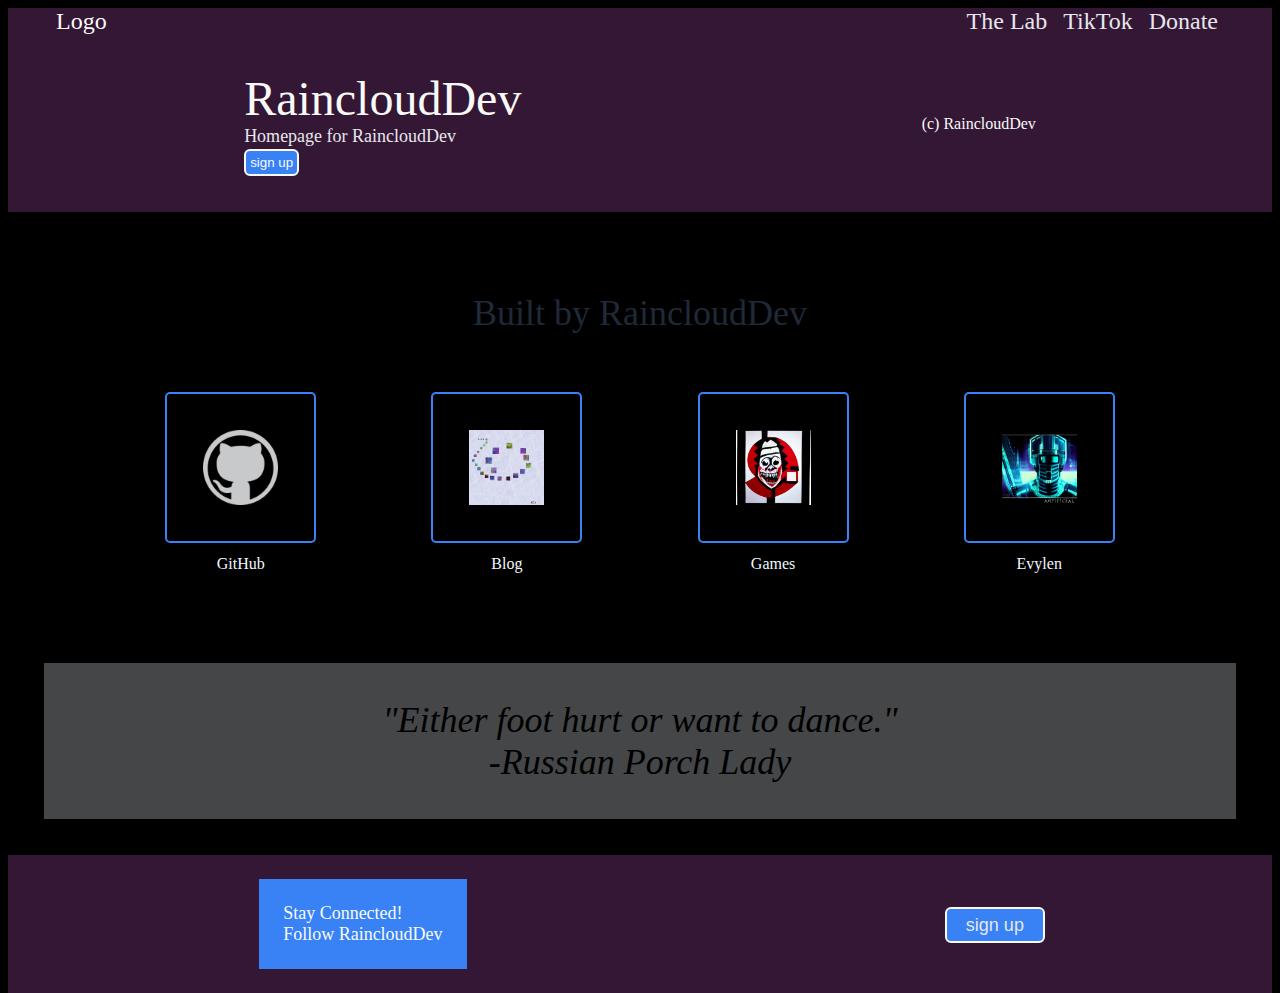
<file: pages/index.html>
<!DOCTYPE html>
<html>
    <head>
        <meta charset="utf-8">
        <meta name="viewport" content="width=device-width, initial-scale=1">
        <title>RaincloudDev</title>
        <link rel="stylesheet" href="style.css">
        <script src="ui.js" defer></script>
    </head>
<body>

    <!--head section, same across pages-->
    <div class="a">
        <div class="a-a">
            <div class="a-a-a">Logo</div>
            <div class="a-a-b">
                <a class="menu" href="../pages/index.html">The Lab</a>
                <a class="menu" href="#" onclick=tikTok()>TikTok</a>
                <a class="menu" href="#" onclick=cashApp()>Donate</a>
            </div>
        </div> 
        <div class="a-b">
            <div class="a-b-b">
            <div class="a-b-b-a">RaincloudDev</div>
            <div class="a-b-b-b">Homepage for RaincloudDev</div>
            <button>sign up</button>
            </div>
            <div class="a-b-c">(c) RaincloudDev</div>
        </div>        
    </div>
    <!--head section, same across pages-->

    <div class="b">
        <div class="b-a">Built by RaincloudDev</div>
        <div class="b-b">
            <div class="b-b-a">
                <a class="imageLink" href="https://github.com/RaincloudDev">
                <img src="../images/github_200x200.png" alt="GitHub logo links to RaincloudDev's Github account">
                </a>
                <div class="linkTitle">GitHub</div>
            </div>
            <div class="b-b-a">
                <a class="imageLink" href="../pages/Blog/index.html">
                <img id="gameProfile" src="../pages/Blog/blogImages/04.png" alt="RaincloudDev Blog">
                </a>
                <div class="linkTitle">Blog</div>
            </div>
            <div class="b-b-a">
                <a class="imageLink" href="../pages/Games/gamesHome.html">
                <img id="gameProfile" src="../images/player1.png">    
                </a>
                <div class="linkTitle">Games</div>
            </div>
            <div class="b-b-a">
                <a class="imageLink" href="#">
                <img src="../images/Evylen.png">    
                </a>
                <div class="linkTitle">Evylen</div>
            </div>
        </div>
    </div>
    
    <div class="c">
        <div class="c-a">"Either foot hurt or want to dance."</div>
        <div class="c-b">-Russian Porch Lady</div>
    </div>
    
    <div class="d">
        <div class="d-a">
            <div class="d-a-a">Stay Connected!</div>
            <div class="d-a-b">Follow RaincloudDev</div> 
        </div>
        <button class="button2"><a href="#"> sign up </a></button>
    </div>

</body>
</html>
</file>
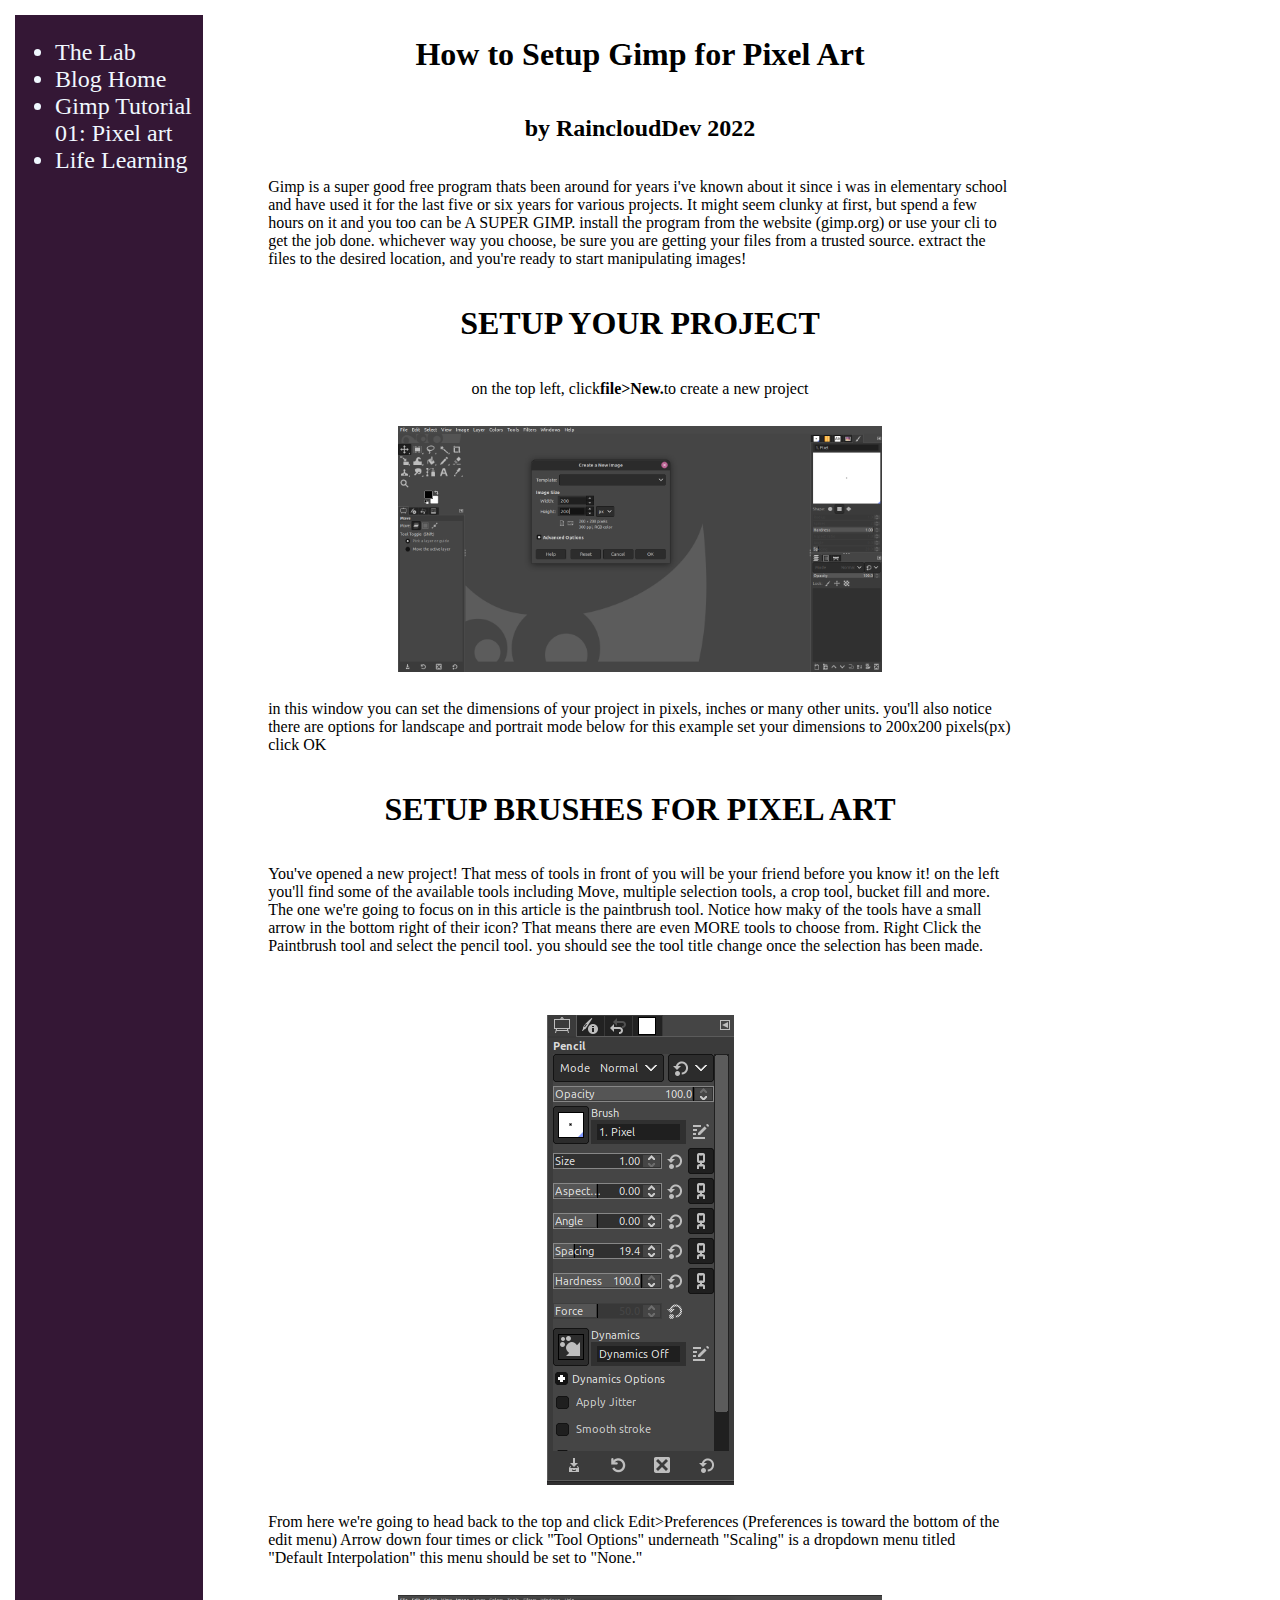
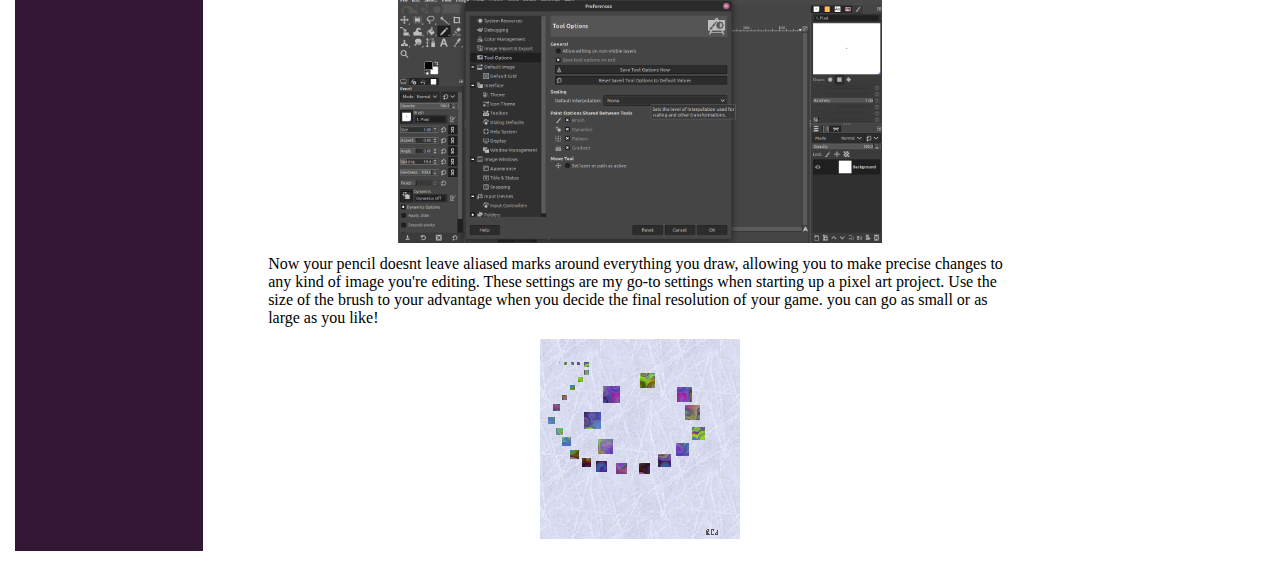
<file: pages/Blog/index.html>
<!DOCTYPE html>
<html>
    <head>
        <meta charset="utf-8">
        <meta name="viewport" content="width=device-width, initial-scale=1">
        <title>RaincloudDev</title>
        <link rel="stylesheet" href="style.css">

    </head>
    
    <body>
        
        <div class="leftNavBar">
            <ul>
                <li><a href="../index.html">The Lab</a></li>
                <li><a href="../Blog/index.html"> Blog Home</a></li>
                <li><a href="../Blog/index.html"> Gimp Tutorial 01: Pixel art</a></li>
                <li><a href="../Blog/lifeLearning.html">Life Learning</a></li>
                <!--<li><a href="#">30 Day Vanilla Javascript Challege</a></li>
                <li><a href="#">Other Articles</a></li>
                <li><a href="#">Other Articles</a></li>
                <li><a href="#">Other Articles</a></li>
                <li><a href="#">Other Articles</a></li>
                <li><a href="#">Other Articles</a></li>
                <li><a href="#">Other Articles</a></li> --->
            </ul>
            </div>
        <div class="wholeThing">
        <div class="mainContent">
            
            <h1>How to Setup Gimp for Pixel Art</h1>
            <h2>by RaincloudDev 2022</h2>
            <p>
                Gimp is a super good free program thats been around for years
                i've known about it since i was in elementary school and have used
                it for the last five or six years for various projects. It might seem
                clunky at first, but spend a few hours on it and you too can be A SUPER GIMP.
                
                install the program from the website (gimp.org) or use your cli to get the job done.
                whichever way you choose, be sure you are getting your files from a trusted source.
                
                extract the files to the desired location, and you're ready to start manipulating images!
                
            </p>
            
                
            <h1>SETUP YOUR PROJECT</h1>
            <div class="verticalDesc">
                <p>on the top left, click <strong> file>New. </strong>to create a new project</p>
                
                <img src="../Blog/blogImages/01.png">
                <p> in this window you can set the dimensions of your project in pixels, inches or many other units.
                    you'll also notice there are options for landscape and portrait mode below 
                    for this example set your dimensions to 200x200 pixels(px)
                    click OK</p>
            </div>

            <h1>SETUP BRUSHES FOR PIXEL ART</h1>
            <div>
                <p>
                    You've opened a new project! That mess of tools in front of you will be your friend before you know it!
    on the left you'll find some of the available tools including Move, multiple selection tools, a crop tool, 
    bucket fill and more.

    The one we're going to focus on in this article is the paintbrush tool. Notice how maky of the tools have a small 
    arrow in the bottom right of their icon? That means there are even MORE tools to choose from.  

    Right Click the Paintbrush tool and select the pencil tool.
    you should see the tool title change once the selection has been made. 
                </div>    
                </p>
                <img src="../Blog/blogImages/02.png" alt="pencil tool close up">
            <div>
            <p>
                From here we're going to head back to the top and click Edit>Preferences
                (Preferences is toward the bottom of the edit menu)
                
                
                Arrow down four times or click "Tool Options"
                underneath "Scaling" is a dropdown menu titled "Default Interpolation"
                this menu should be set to "None." 
            </p>
            </div>

            <img src="../Blog/blogImages/03.png" alt="tool options menu">

            <div>
                Now your pencil doesnt leave aliased marks around everything you draw, allowing you to make precise
                changes to any kind of image you're editing. These settings are my go-to settings when starting 
                up a pixel art project. Use the size of the brush to your advantage when you decide the final resolution
                of your game. you can go as small or as large as you like!
            </div>
            <img src="../Blog/blogImages/04.png">
        </div>

    </div>
    </body>
</html>
</file>
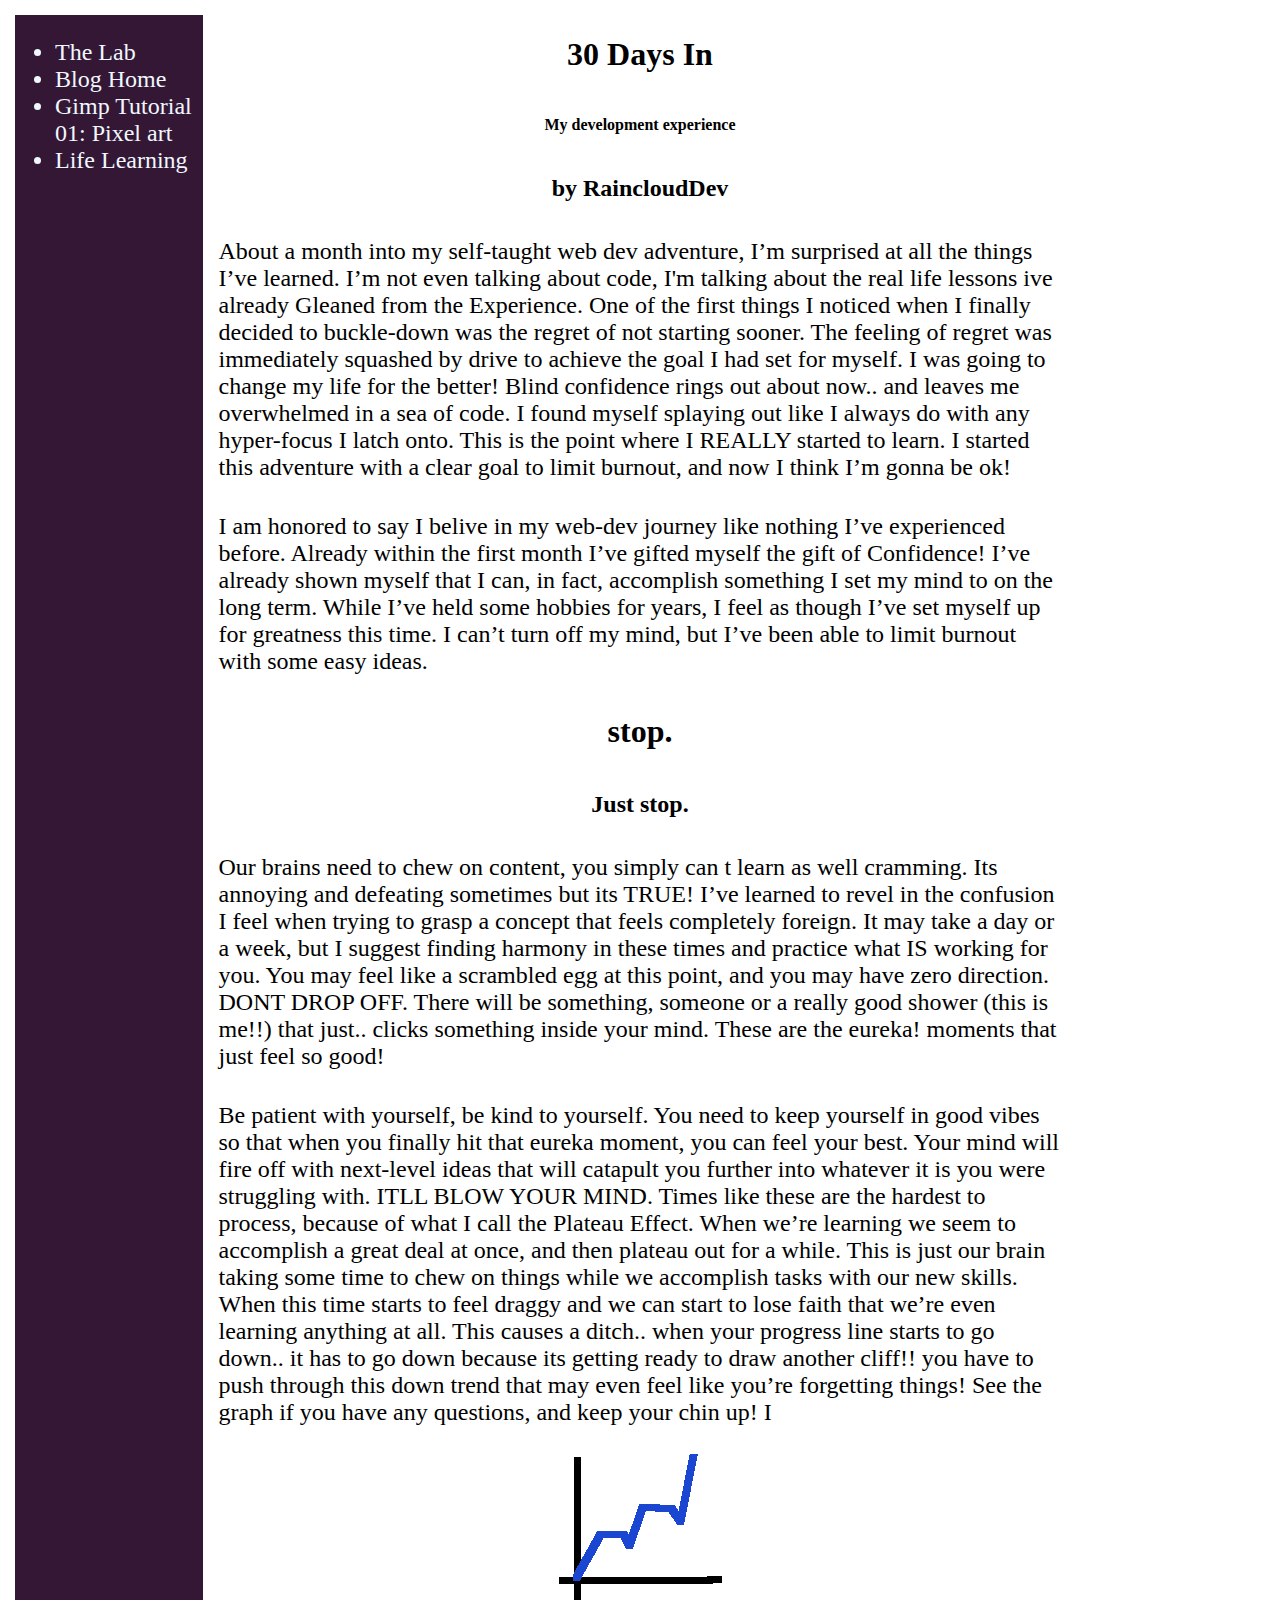
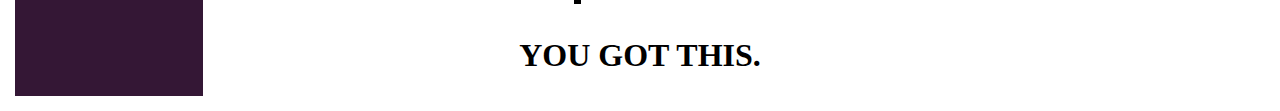
<file: pages/Blog/lifeLearning.html>
<!DOCTYPE html>
<html>
    <head>
        <meta charset="utf-8">
        <meta name="viewport" content="width=device-width, initial-scale=1">
        <title>RaincloudDev</title>
        <link rel="stylesheet" href="style.css">

    </head>
    
    <body>
        
        <div class="leftNavBar">
        <ul>
            <li><a href="../index.html">The Lab</a></li>
                <li><a href="../Blog/index.html"> Blog Home</a></li>
                <li><a href="../Blog/index.html"> Gimp Tutorial 01: Pixel art</a></li>
                <li><a href="../Blog/lifeLearning.html">Life Learning</a></li>
                <!--<li><a href="#">30 Day Vanilla Javascript Challege</a></li>
                <li><a href="#">Other Articles</a></li>
                <li><a href="#">Other Articles</a></li>
                <li><a href="#">Other Articles</a></li>
                <li><a href="#">Other Articles</a></li>
                <li><a href="#">Other Articles</a></li>
                <li><a href="#">Other Articles</a></li> --->
        </ul>
        </div>
 

        <div class = "wholeThing">
            <h1>30 Days In</h1>
            <h4>My development experience</h4>
            <h2>by RaincloudDev</h2>
            <p class="para">
            About a month into my self-taught web dev adventure, I’m surprised at all the things I’ve learned.
             I’m not even talking about code, I'm talking about the real life lessons ive already Gleaned from
              the Experience. One of the first things I noticed when I finally decided to buckle-down was the
               regret of not starting sooner.  The  feeling of regret was immediately squashed by drive to
                achieve the goal I had set for myself. I was going to change my life for the better! 
                Blind confidence rings out about now.. and leaves me overwhelmed in a sea of code. 
                I found myself splaying out like I always do with any hyper-focus I latch onto. 
                This is the point where I REALLY started to learn. I started this adventure with a 
                clear goal to limit burnout, and now I think I’m gonna be ok!
            </p>
            <p class="para">
I am honored to say I belive in my web-dev journey like nothing I’ve experienced before. Already within the
 first month I’ve gifted myself the gift of Confidence! I’ve already shown myself that I can, in fact, 
 accomplish something I set my mind to on the long term. While I’ve held some hobbies for years, I feel as 
 though I’ve set myself up for greatness this time. I can’t turn off my mind, but I’ve been able to limit 
 burnout with some easy ideas.
            </p>
<h1>stop.</h1>
<h2>Just stop.</h2>
<p class="para">
Our brains need to chew on content, you simply can t learn as well cramming. Its annoying and defeating 
sometimes but its TRUE! I’ve learned to revel in the confusion I feel when trying to grasp a concept that 
feels completely foreign. It may take a day or a week, but I suggest finding harmony in these times and 
practice what IS working for you. You may feel like a scrambled egg at this point, and you may have zero 
direction. DONT DROP OFF. There will be something, someone or a really good shower (this is me!!) that just.. 
clicks something inside your mind. These are the eureka! moments that just feel so good!
</p>
<p class="para">
	Be patient with yourself, be kind to yourself. You need to keep yourself in good vibes so that 
    when you finally hit that  eureka moment, you can feel your best. Your mind will fire off with next-level 
    ideas that will catapult you further into whatever it is you were struggling with. ITLL BLOW YOUR MIND.  
    Times like these are the hardest to process, because of what I call the Plateau Effect. When we’re learning we seem to accomplish a great deal at once, and then plateau out for a while. This is just our brain taking some time to chew on things while we accomplish tasks with our new skills. When this time starts to feel draggy and we can start to lose faith that we’re even learning anything at all. This causes a ditch.. when your progress line starts to go down.. it has to go down because its getting ready to draw another cliff!! you have to push through this down trend that may even feel like you’re forgetting things! See the graph if you have any questions, and keep your chin up! I
</p>
<img src="../Blog/blogImages/progress.png" alt="a funny graph illustrating the plataeu effect">
<h1>YOU GOT THIS.</h1>


        </div>
    </body>
</html>
</file>
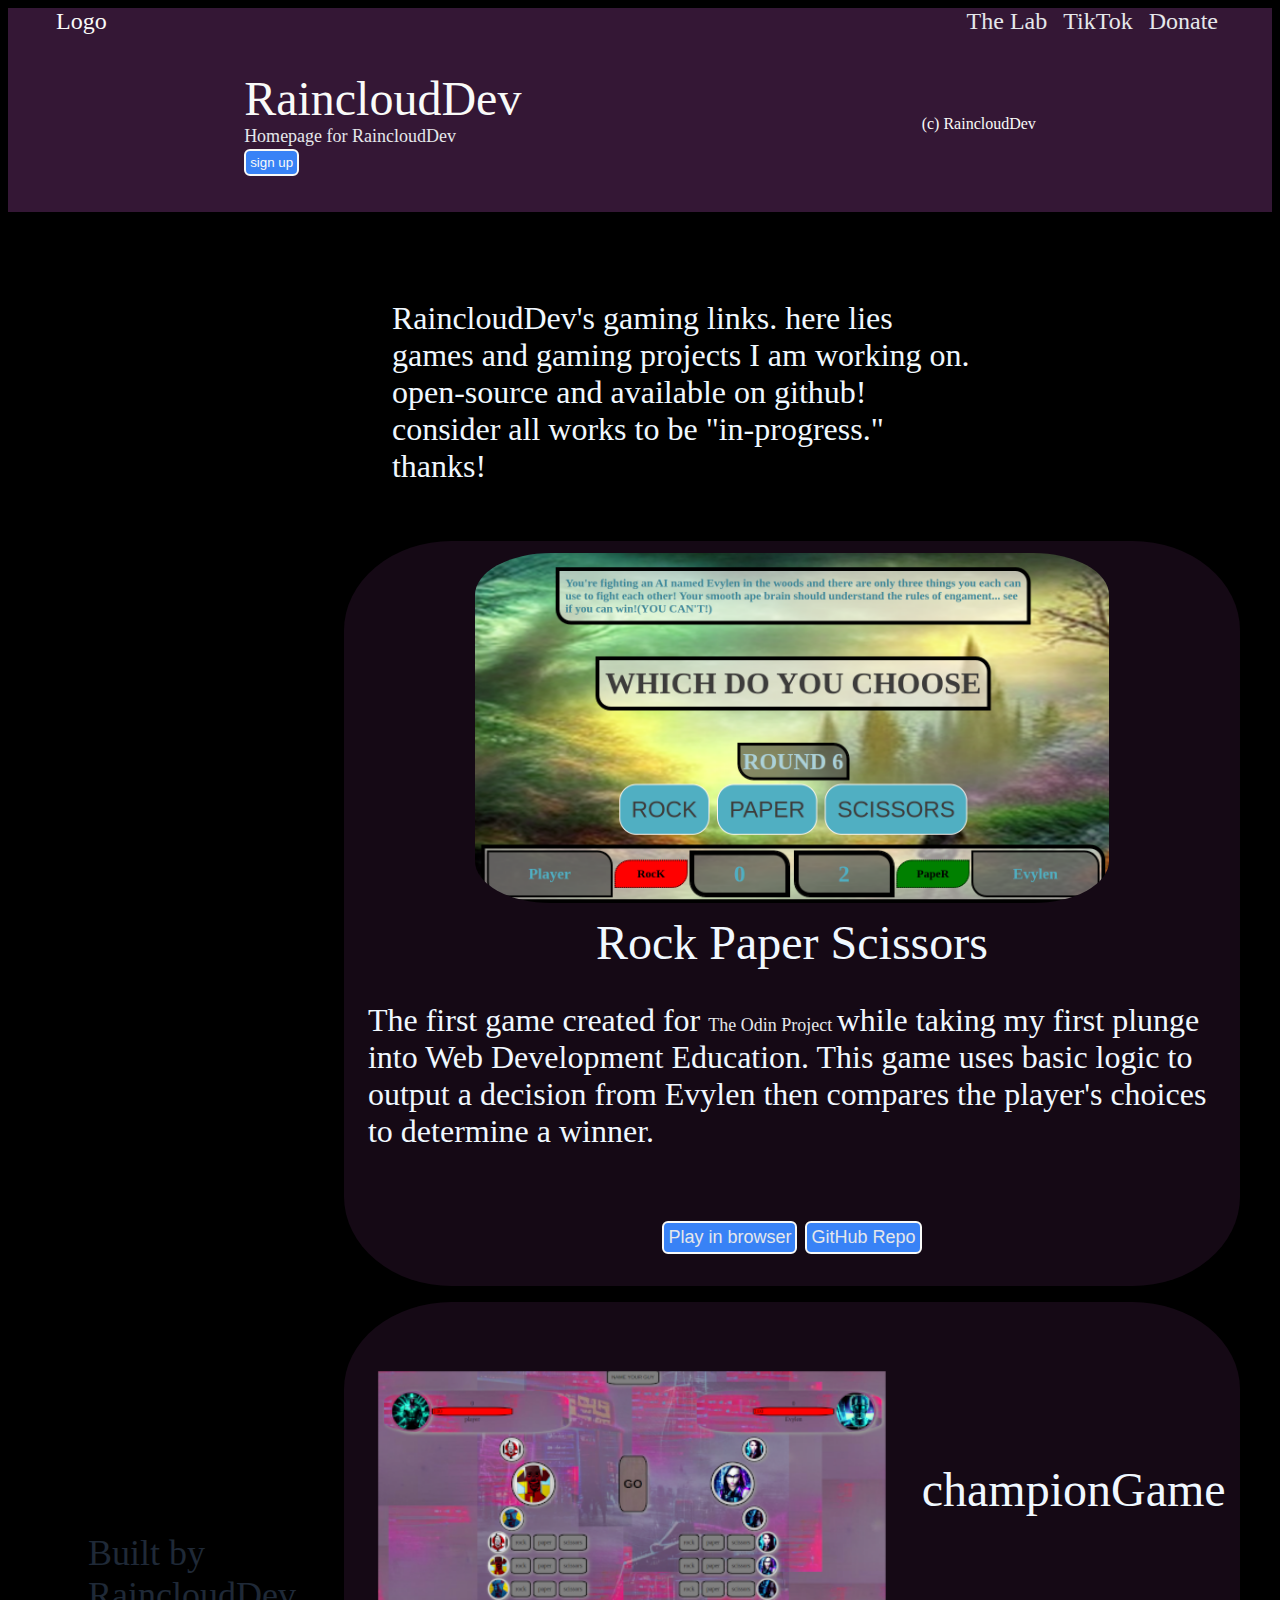
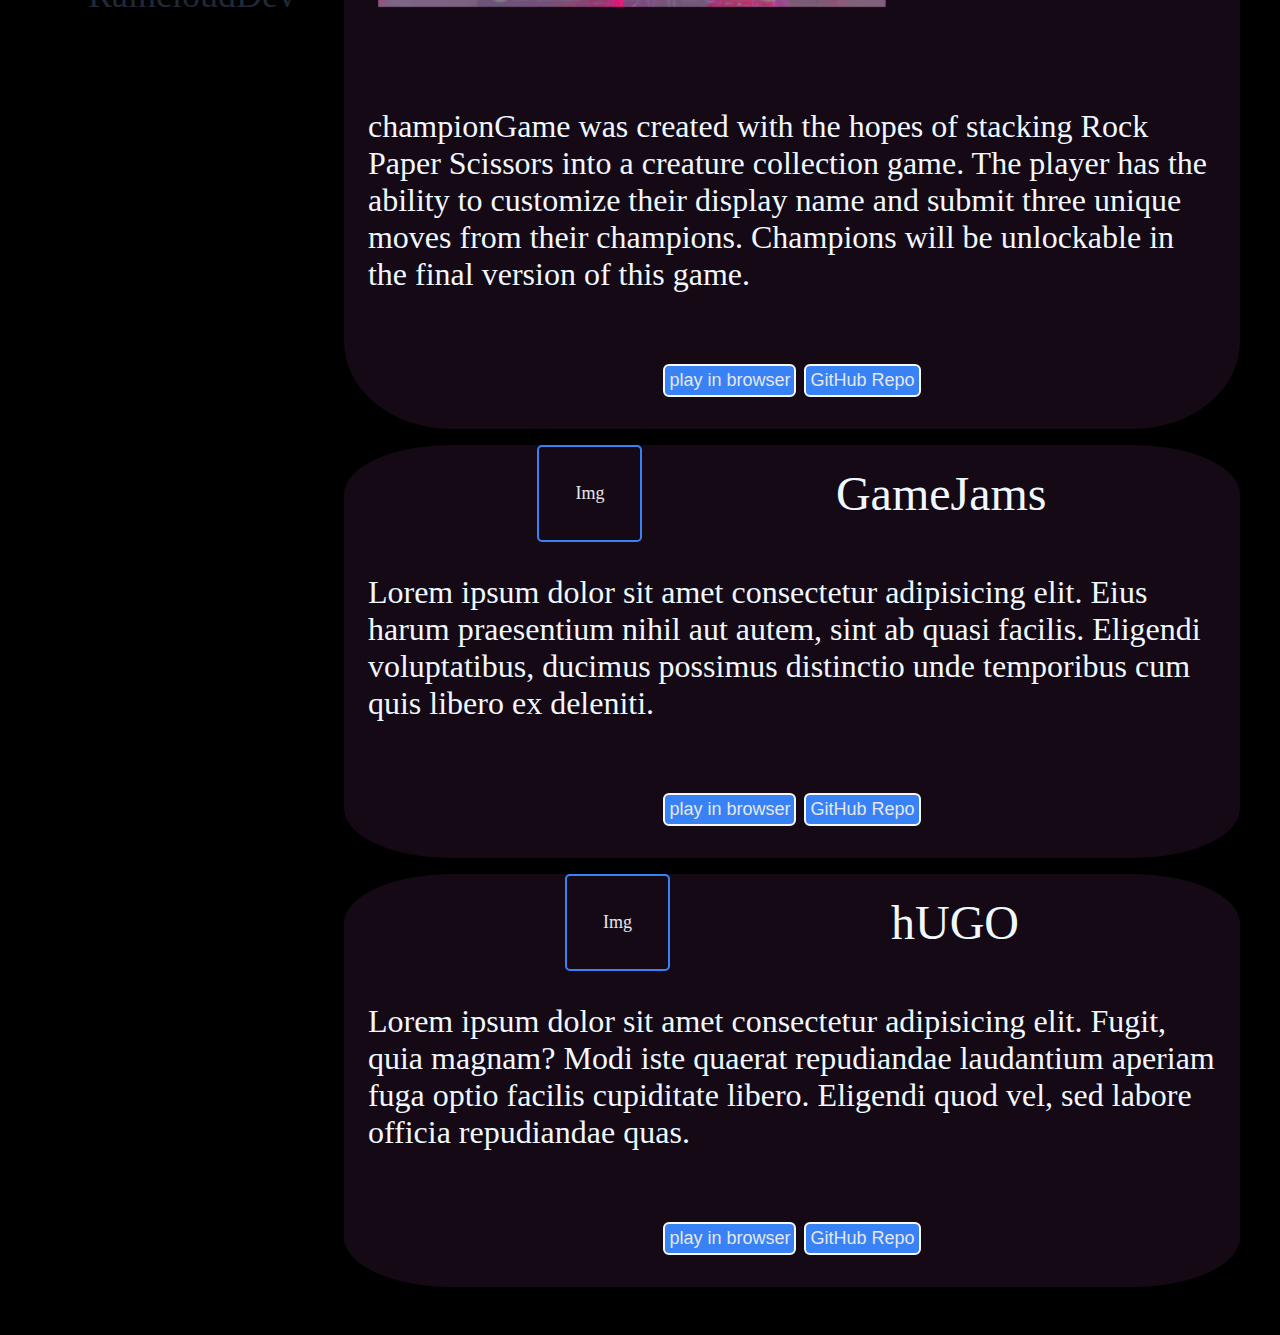
<file: pages/Games/gamesHome.html>
<!DOCTYPE html>
<html>
    <head>
        <meta charset="utf-8">
        <meta name="viewport" content="width=device-width, initial-scale=1">
        <title>RaincloudDevGames</title>
        <link rel="stylesheet" href="../style.css">
        
    </head>
<body>

    <!--head section, same across pages-->
    <div class="a">
        <div class="a-a">
            <div class="a-a-a">Logo</div>
            <div class="a-a-b">
                <a class="menu" href="../index.html">The Lab</a>
                <a class="menu" href="#">TikTok</a>
                <a class="menu" href="#">Donate</a>
            </div>
        </div> 
        <div class="a-b">
            <div class="a-b-b">
            <div class="a-b-b-a">RaincloudDev</div>
            <div class="a-b-b-b">Homepage for RaincloudDev</div>
            <button>sign up</button>
            </div>
            <div class="a-b-c">(c) RaincloudDev</div>
        </div>        
    </div>
    <!--head section, same across pages-->

    <div class="gamesColumn">
        <div class="b-a">Built by RaincloudDev</div>
        
        <div class="allGames">
            <div>
                <p class="gamesIntro">
                    RaincloudDev's gaming links. here lies games and gaming projects I am working on.
                    open-source and available on github!
                    consider all works to be "in-progress." thanks!
                </p>
            </div>
            <div class="gameListing">
                
                <img class="gamePic" src="../../images/rockpaperscis.png" alt="Screenshot of gameplay">
                
                <div class="gameTitle">Rock Paper Scissors</div>
                <p class="gameDescription">
                    The first game created for 
                    <a href="https://www.theodinproject.com/">The Odin Project </a>
                    while taking my first plunge into Web Development Education.
                    This game uses basic logic to output a decision from Evylen then 
                    compares the player's choices to determine a winner.
                </p>
                <p class="gameDescription">
                     
                    <button><a href="../Games/Rock-Paper-Scissors/index.html" method="get" target="blank">
                         Play in browser
                         </a>
                    </button>
                    <button><a href='https://github.com/RaincloudDev/Rock-Paper-Scissors' method="get" target="blank">
                        GitHub Repo
                    </a>
                    </button>               
                </p>
            </div>
            <div class="gameListing">
                
                <img class="gamePic" src="../../images/champGame.png">
                
                <div class="gameTitle">championGame</div>
                <p class="gameDescription">
                    championGame was created with the hopes of stacking Rock Paper Scissors into a creature collection game.
                    The player has the ability to customize their display name and submit three unique moves from their champions.
                    Champions will be unlockable in the final version of this game. 
                </p>
                <p class="gameDescription">
                     
                    <button><a href= '../Games/championGame/pages/index.html' method="get" target="blank">
                            play in browser
                            </a>
                    </button>
                    <button><a href='https://github.com/RaincloudDev/championGame' method="get" target="blank">
                            GitHub Repo
                            </a>
                    </button>               
               </p>
            </div>
            <div class="gameListing">
                <a class="imageLink" href="#">Img</a>
                <div class="gameTitle">GameJams</div>
                <p class="gameDescription">
                    Lorem ipsum dolor sit amet consectetur adipisicing elit. Eius harum praesentium nihil aut autem, sint ab quasi facilis. Eligendi voluptatibus, ducimus possimus distinctio unde temporibus cum quis libero ex deleniti.
                </p>
                <p class="gameDescription">
                     
                    <button><a href= '#' method="get" target="blank">
                        play in browser
                        </a>
                </button>
                <button><a href='#' method="get" target="blank">
                        GitHub Repo
                        </a>
                </button>             
               </p>
            </div>
            <div class="gameListing">
                <a class="imageLink" href="#">Img</a>
                <div class="gameTitle">hUGO</div>
                <p class="gameDescription">
                    Lorem ipsum dolor sit amet consectetur adipisicing elit. Fugit, quia magnam? Modi iste quaerat repudiandae laudantium aperiam fuga optio facilis cupiditate libero. Eligendi quod vel, sed labore officia repudiandae quas.
                </p>
                <p class="gameDescription">
                     
                    <button><a href= '#' method="get" target="blank">
                        play in browser
                        </a>
                </button>
                <button><a href='#' method="get" target="blank">
                        GitHub Repo
                        </a>
                </button>              
               </p>
            </div>
        </div>
    </div>
</file>
<file: pages/style.css>
html{
    width: 100%;
    height: 100%;
    background-color: rgb(0, 0, 0);
}
img{
    display:flex;
    width: auto;
    max-height: 75px;
}

body{
    display: flex;
    flex-flow: column;
    justify-content: space-around;
}
a{
    font-size: 18px;
    color: #e5e7eb;
    text-decoration: none;
}
button {
    background-color: #3882f6;
    color: #f9faf8;
    border: 2px solid #f9faf8;
    border-radius: 6px;
    padding: 4px;
    margin-top: 2px;
    
}

/* logo, links title and image*/
.a{
    background-color: #341735;  
    display: flex;
    
    flex-flow: column;
    justify-content: space-between;
    align-items: space-between;

    

}
.menu{
    padding-left: 6px;
    padding-right: 6px;
    font-size: 24px;

}

.a-a{
    display: flex;
    flex: 1 0 auto;
    justify-content: space-between;
}

.a-a-a{
    font-size: 24px;
    color: #f9faf8;
    padding-left: 48px;
}
.a-a-b{
    padding-right: 48px;
}
.a-b{
    padding: 36px;
    display:flex;
    flex-flow: row;
    justify-content: space-around;
    
}

.a-b-b{
    display: flex;
    flex-flow: column;
    justify-content: center;
    align-items: flex-start;
}
.a-b-c{
    align-self: center;
    justify-content: center;
    color: #f9faf8; 
}
.a-b-b-a{
    font-size: 48px;
    color: #f9faf8;
    
    
}
.a-b-b-b{

    font-size: 18px;
    color: #e5e7eb;
    
    
}

/* Second section-title and four divs */

.b{
    margin: 16px;
    padding: 16px;

    display: flex;
    flex-flow: column;
    justify-content: space-between;
    
}

.b-a{
    font-size: 36px;
    font-style: bold;
    color: #1f2937;
    align-self: center;
    padding: 24px;
    margin: 24px;
}

.b-b{
    color: aliceblue;
    display: flex;
    flex-flow: row;
    justify-content: space-evenly;
    padding: 10px;
    
}

.b-b-a{
    display: flex;
    flex-flow: column;
    align-items: center;
}


.imageLink{
    display:flex;
    border: 2px solid #3882f6;
    border-radius: 5px;
    padding:36px;
    
}
.linkTitle{
    padding: 12px;
    
}



/* qoute */
.c{
    background-color: #454647;
    font-size: 36px;
    font-style: italic;
    display: flex;
    flex-flow: column;
    align-items: center;
    margin: 36px;
    padding: 36px;
}


/*footer*/

.d{
    font-size:18px;
    background-color: #341735;  
    display: flex;
    flex-flow: row;
    justify-content: space-around;
}

.d-a{
    background-color: #3882f6;
    color: #f9faf8;
    padding: 15px;
    margin:24px;
    padding: 24px;
}


.button2{
    align-self: center;
    flex-basis: 100px;
    height: 36px;
}

/* GAME PAGE */
/* gamesColumn styled with "b" */

.allGames{
    display: flex;
    flex-flow: column;
    max-width: 85%;
    
    align-items: flex-start;
    justify-content: space-between;
}
.gamesColumn{
    margin: 16px;
    padding: 16px;

    display: flex;
    
    justify-content: space-between;
}

.gameListing{
    
    display: flex;
    flex-flow: row wrap;
    background-color: #34173565;
    border-radius: 12%;
    
    margin-bottom: 16px;
    align-items: center;
    justify-content: space-evenly;
    
}
.gameDescription{
    
    color: aliceblue;
    font-size: larger;
    padding-left: 24px;
    padding-right: 24px;
    font-size: 32px;
    
}
.gameTitle{
    justify-self: center;
    color: aliceblue;
    font-size: 48px;
    
}

.gamePic{
    min-width: 350px;
    min-height: 350px;
    margin: 12px;
    border-radius: 12%;
}

.gamesIntro{
    width: 65%;
    font-size: 32px;
    color:aliceblue;
    padding: 24px;
    margin-left: 24px;
    
}
</file>
<file: pages/Blog/style.css>
body{
    display: flex;
    flex-flow: row;
    margin: 15px;
}

div, p, h1, h2{
    display: flex;
    flex: 1 1 auto;
    
   
}

.para{
   
    margin: 16px;
    
    font-size: 24px;
}
img {
    display: flex;
    max-width: 65%;
    align-self: center;
    margin: 12px;
}

.wholeThing{
    display: flex;
    border-color: black;
    max-width: 70%;
    flex-flow: column;
    justify-content: center;
    align-items: center;


}

.mainContent{
   display: flex;
    border-color: black;
    max-width: 85%;
    flex-flow: column;
    justify-content: center;
    align-items: center;
    
    
}

.leftNavBar, a{
    max-width: 15%;
    font-size: x-large;
    text-decoration: none;
    background-color: #341735;
    color: aliceblue;
    text-decoration: none;
}

.verticalDesc{
    flex-flow: column wrap;
    align-items: center;
    
}
</file>
